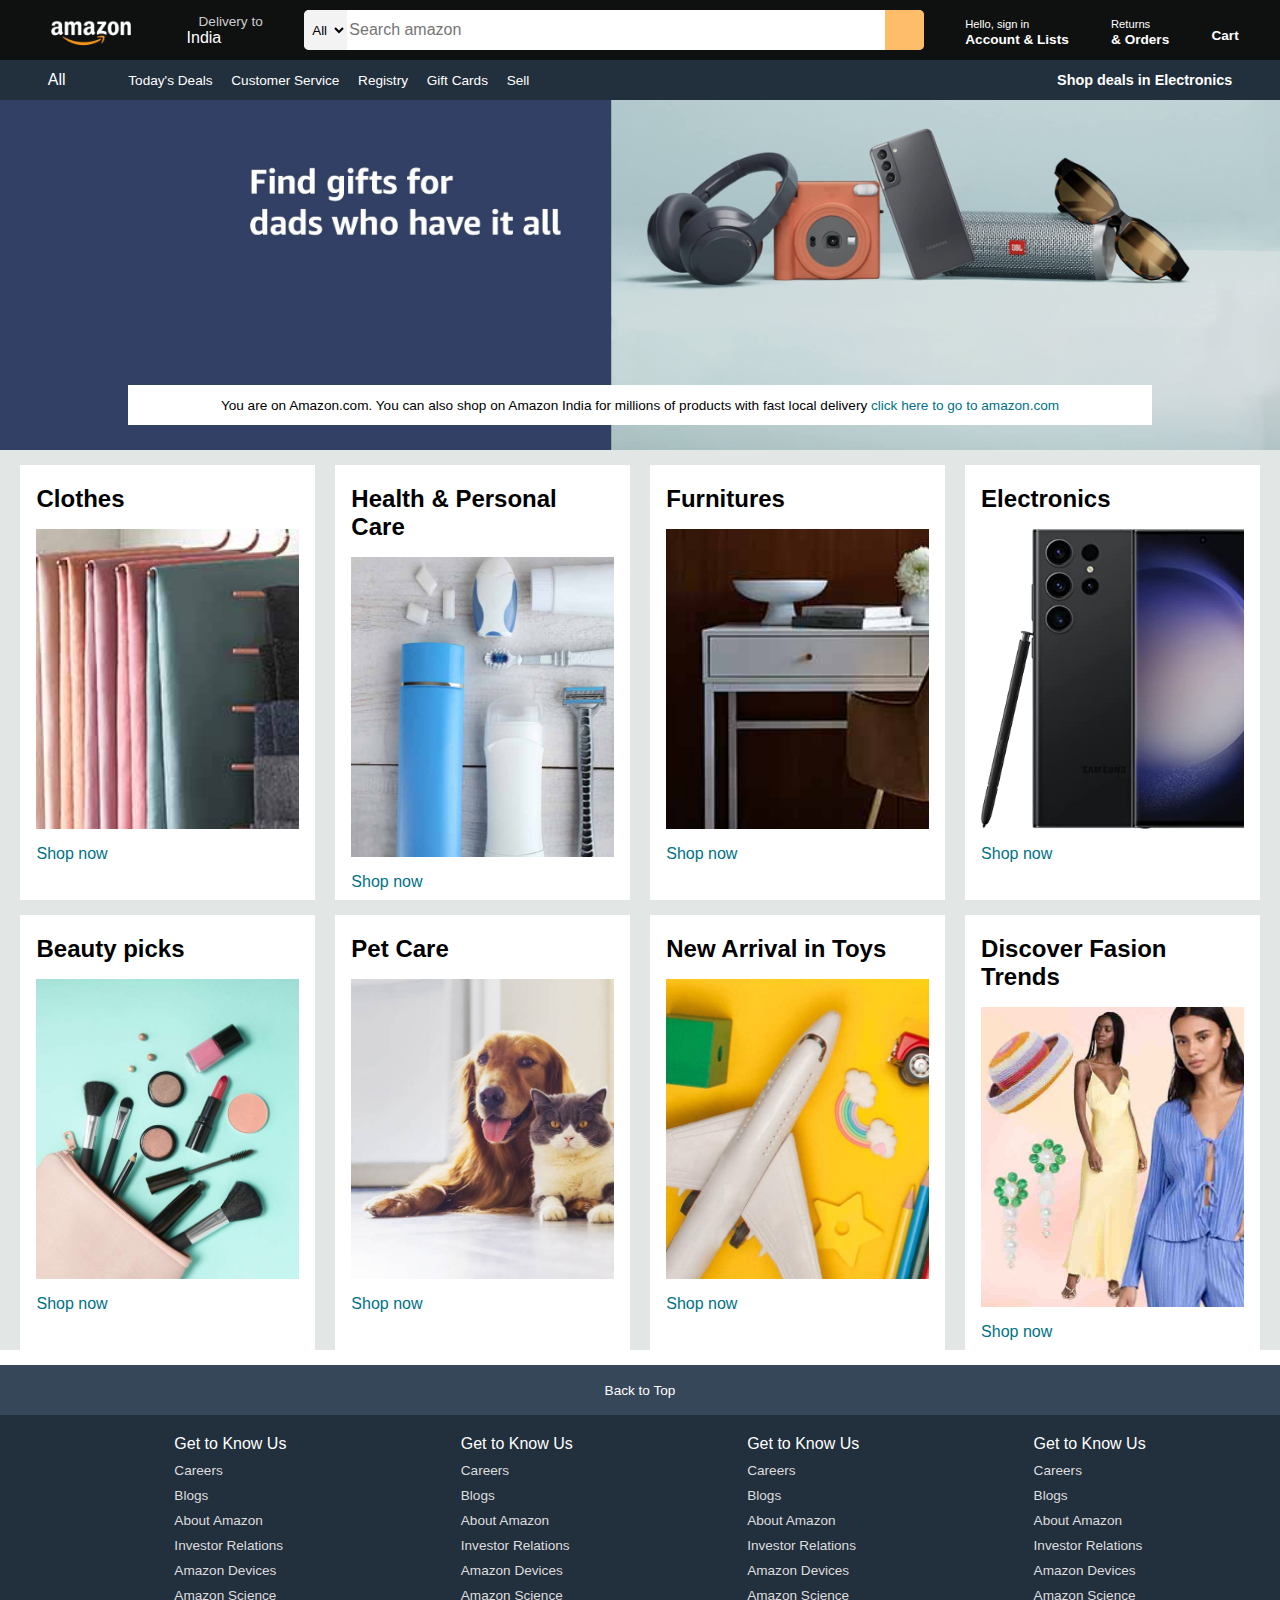
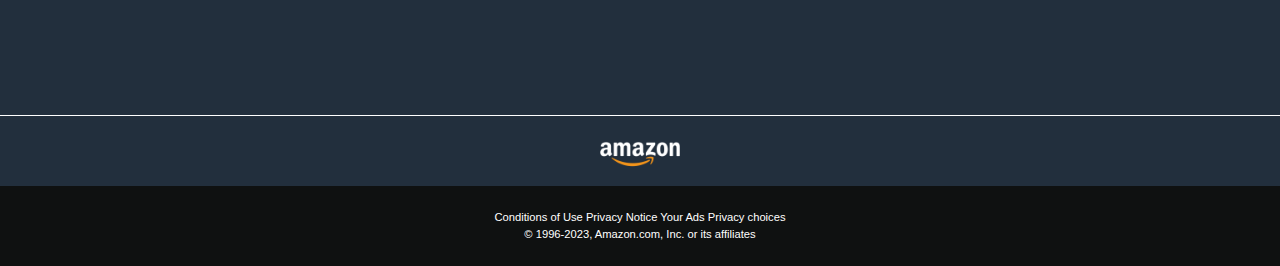
<file: index.html>
<!DOCTYPE html>
<html lang="en">
<head>
    <meta charset="UTF-8">
    <meta name="viewport" content="width=device-width, initial-scale=1.0">
    <link rel="stylesheet" href="https://cdnjs.cloudflare.com/ajax/libs/font-awesome/6.4.2/css/all.min.css" integrity="sha512-z3gLpd7yknf1YoNbCzqRKc4qyor8gaKU1qmn+CShxbuBusANI9QpRohGBreCFkKxLhei6S9CQXFEbbKuqLg0DA==" crossorigin="anonymous" referrerpolicy="no-referrer" />
    <title>amazon</title>
    <link rel="stylesheet" href="styles.css">
</head>
<body>
    <header>
        <div class="navbar">
            <div class="nav-logo border">
                <div class="logo"></div>
            </div>
            <div class="nav-add border">
                <p class="add-first">Delivery to</p>
                <div class="add-icon">
                    <i class="fa-solid fa-location-dot"></i>
                    <p class="add-second">India</p>
                </div>
            </div>
            <div class="nav-search">
                <select name="" id="" class="search-select">
                    <option value="">All</option>
                </select>
                <input type="search" placeholder="Search amazon" class="search-input">
                <div class="search-icon">
                    <i class="fa-solid fa-magnifying-glass"></i>
                </div>
            </div>
            <div class="nav-signin border">
                <p><span>Hello, sign in</span></p>
                <p class="nav-second">Account & Lists</p>
            </div>
            <div class="nav-return border">
                <p><span>Returns</span></p>
                <p class="nav-second">& Orders</p>
            </div>
            <div class="nav-cart border">
                <i class="fa-solid fa-cart-shopping"></i>
                Cart
            </div>
        </div>
        <div class="panel">
            <div class="panel-icon">
                <i class="fa-solid fa-bars"></i>
                All
            </div>
            <div class="panel-opt">
                <p>Today's Deals</p>
                <p>Customer Service</p>
                <p>Registry</p>
                <p>Gift Cards</p>
                <p>Sell</p>
            </div>
            <div class="panel-deals">
                Shop deals in Electronics
            </div>
        </div>

    </header>
    
    <div class="hero-section">
        <div class="hero-msg">
            <p>You are on Amazon.com. You can also shop on Amazon India for millions of products with fast local delivery  <a href="#">click here to go to amazon.com</a></p>
        </div>
    </div>
    <div class="shop-section">
        <div class="box1 box">
            <div class="box-content">
                <h2>Clothes</h2>
                <div class="box-img" style="background-image: url('box1_image.jpg');">
                </div>
                <p>Shop now</p>   
            </div>
        </div>
        <div class="box2 box">
            <div class="box-content">
                <h2>Health & Personal Care</h2>
                <div class="box-img" style="background-image: url('box2_image.jpg');">
                </div>
                <p>Shop now</p>   
            </div>
        </div>
        <div class="box3 box">
            <div class="box-content">
                <h2>Furnitures</h2>
                <div class="box-img" style="background-image: url('box3_image.jpg');">
                </div>
                <p>Shop now</p>   
            </div>
        </div>
        <div class="box4 box">
            <div class="box-content">
                <h2>Electronics</h2>
                <div class="box-img" style="background-image: url('box4_image.jpg');">
                </div>
                <p>Shop now</p>   
            </div>
        </div>
        <div class="box5 box">
            <div class="box-content">
                <h2>Beauty picks</h2>
                <div class="box-img" style="background-image: url('box5_image.jpg');">
                </div>
                <p>Shop now</p>   
            </div>
        </div>
        <div class="box6 box">
            <div class="box-content">
                <h2>Pet Care</h2>
                <div class="box-img" style="background-image: url('box6_image.jpg');">
                </div>
                <p>Shop now</p>   
            </div>
        </div>
        <div class="box7 box">
            <div class="box-content">
                <h2>New Arrival in Toys</h2>
                <div class="box-img" style="background-image: url('box7_image.jpg');">
                </div>
                <p>Shop now</p>   
            </div>
        </div>
        <div class="box8 box">
            <div class="box-content">
                <h2>Discover Fasion Trends</h2>
                <div class="box-img" style="background-image: url('box8_image.jpg');">
                </div>
                <p>Shop now</p>   
            </div>
        </div>
    </div>
    <footer>
        <div class="foot-panel1">
            Back to Top
        </div>
        <div class="foot-panel2">
            <ul>
                <p>Get to Know Us</p>
                <a href="#">Careers</a>
                <a href="#">Blogs</a>
                <a href="#">About Amazon</a>
                <a href="#">Investor Relations</a>
                <a href="#">Amazon Devices</a>
                <a href="#">Amazon Science</a>
            </ul>
            <ul>
                <p>Get to Know Us</p>
                <a href="#">Careers</a>
                <a href="#">Blogs</a>
                <a href="#">About Amazon</a>
                <a href="#">Investor Relations</a>
                <a href="#">Amazon Devices</a>
                <a href="#">Amazon Science</a>
            </ul>
            <ul>
                <p>Get to Know Us</p>
                <a href="#">Careers</a>
                <a href="#">Blogs</a>
                <a href="#">About Amazon</a>
                <a href="#">Investor Relations</a>
                <a href="#">Amazon Devices</a>
                <a href="#">Amazon Science</a>
            </ul>
            <ul>
                <p>Get to Know Us</p>
                <a href="#">Careers</a>
                <a href="#">Blogs</a>
                <a href="#">About Amazon</a>
                <a href="#">Investor Relations</a>
                <a href="#">Amazon Devices</a>
                <a href="#">Amazon Science</a>
            </ul>
        </div>
        <div class="foot-panel3">
            <div class="logo"></div>
        </div>
        <div class="foot-panel4">
            <div class="pages">
                <a href="#">Conditions of Use</a>
                <a href="#">Privacy Notice</a>
                <a href="#">Your Ads Privacy choices</a>
            </div>
            <div class="copyright">
                © 1996-2023, Amazon.com, Inc. or its affiliates
            </div>
        </div>
    </footer>
        
</body>
</html>
</file>
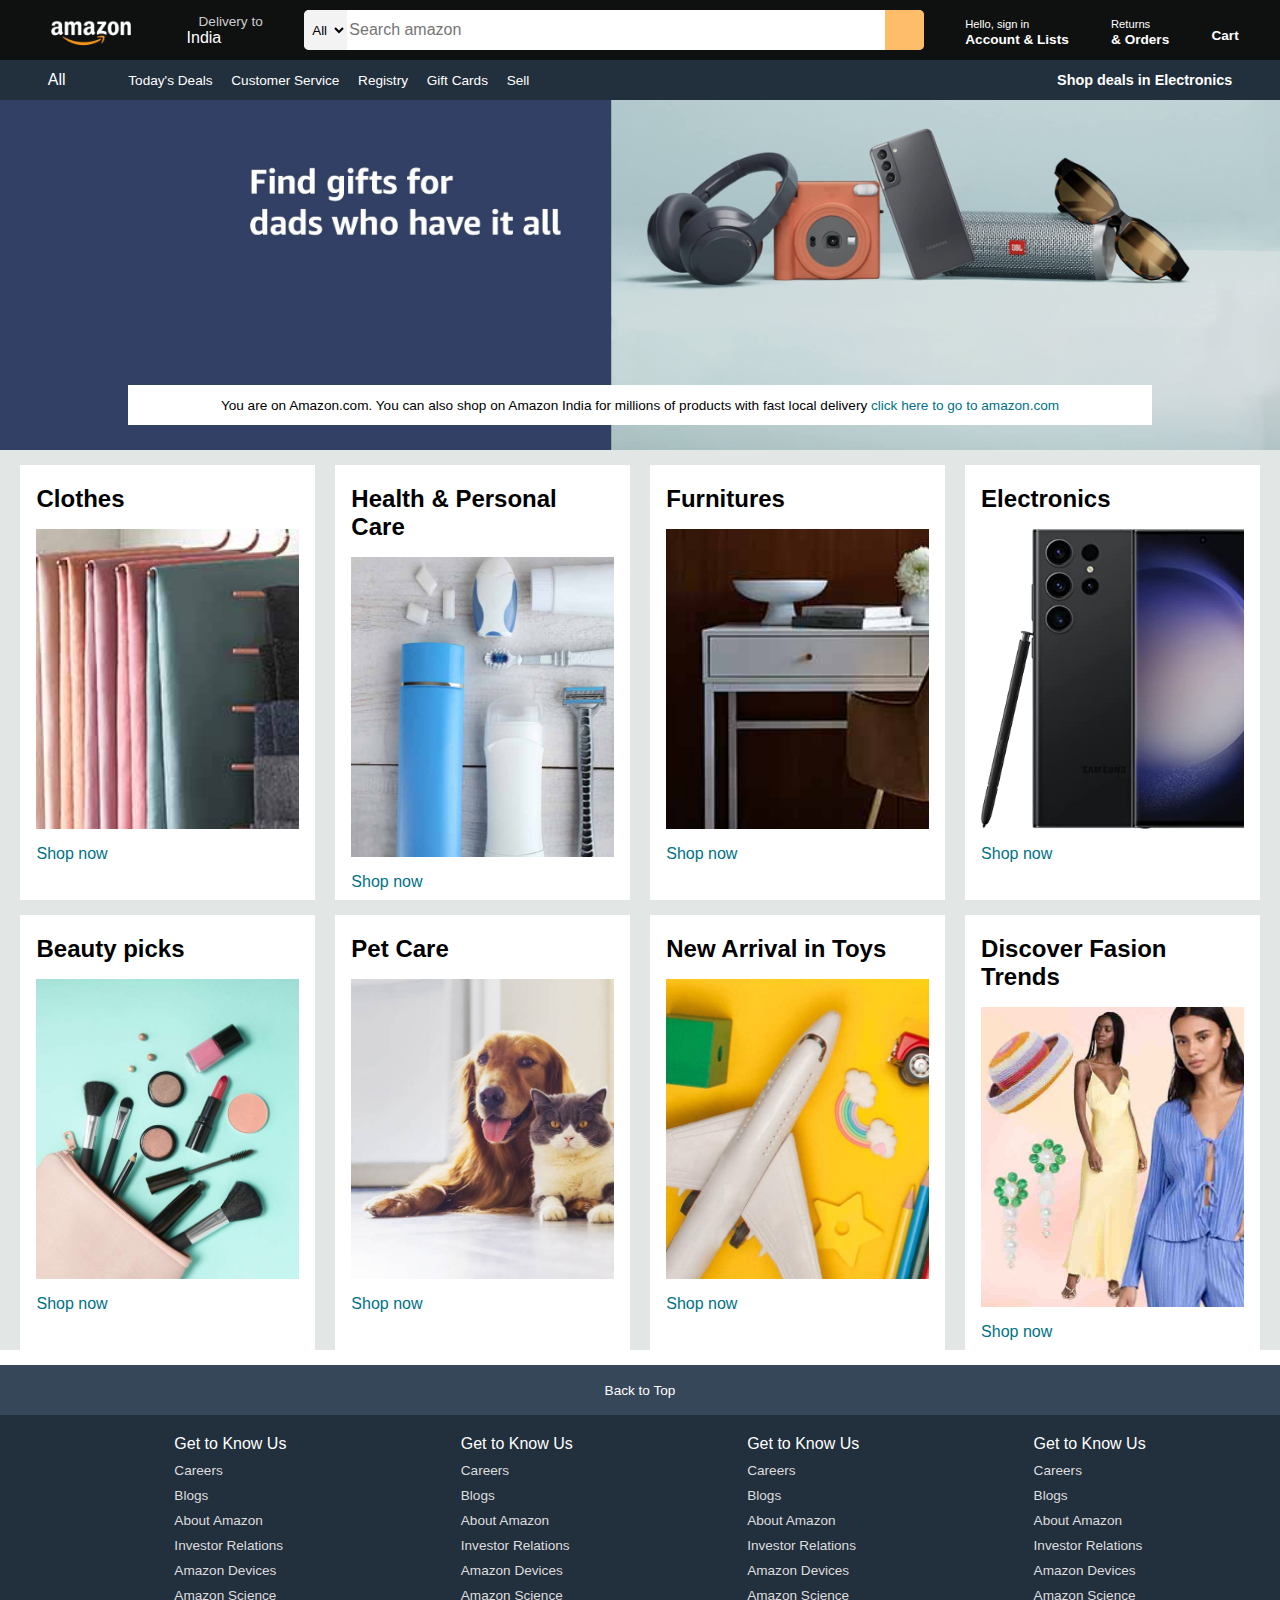
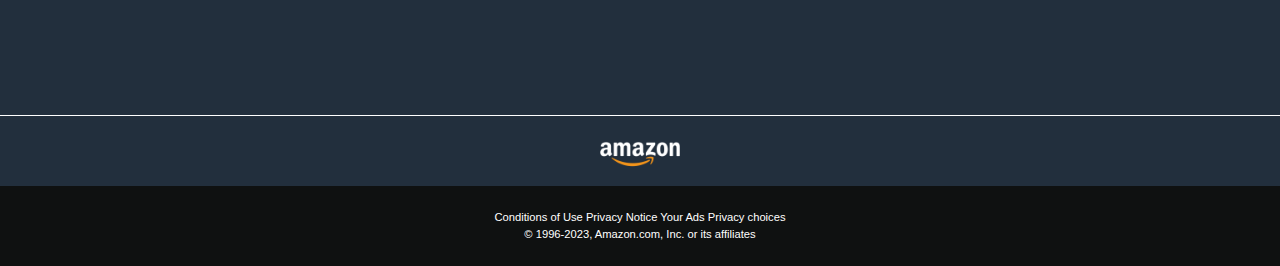
<file: amazon.html>
<!DOCTYPE html>
<html lang="en">
<head>
    <meta charset="UTF-8">
    <meta name="viewport" content="width=device-width, initial-scale=1.0">
    <link rel="stylesheet" href="https://cdnjs.cloudflare.com/ajax/libs/font-awesome/6.4.2/css/all.min.css" integrity="sha512-z3gLpd7yknf1YoNbCzqRKc4qyor8gaKU1qmn+CShxbuBusANI9QpRohGBreCFkKxLhei6S9CQXFEbbKuqLg0DA==" crossorigin="anonymous" referrerpolicy="no-referrer" />
    <title>amazon</title>
    <link rel="stylesheet" href="amazon.css">
</head>
<body>
    <header>
        <div class="navbar">
            <div class="nav-logo border">
                <div class="logo"></div>
            </div>
            <div class="nav-add border">
                <p class="add-first">Delivery to</p>
                <div class="add-icon">
                    <i class="fa-solid fa-location-dot"></i>
                    <p class="add-second">India</p>
                </div>
            </div>
            <div class="nav-search">
                <select name="" id="" class="search-select">
                    <option value="">All</option>
                </select>
                <input type="search" placeholder="Search amazon" class="search-input">
                <div class="search-icon">
                    <i class="fa-solid fa-magnifying-glass"></i>
                </div>
            </div>
            <div class="nav-signin border">
                <p><span>Hello, sign in</span></p>
                <p class="nav-second">Account & Lists</p>
            </div>
            <div class="nav-return border">
                <p><span>Returns</span></p>
                <p class="nav-second">& Orders</p>
            </div>
            <div class="nav-cart border">
                <i class="fa-solid fa-cart-shopping"></i>
                Cart
            </div>
        </div>
        <div class="panel">
            <div class="panel-icon">
                <i class="fa-solid fa-bars"></i>
                All
            </div>
            <div class="panel-opt">
                <p>Today's Deals</p>
                <p>Customer Service</p>
                <p>Registry</p>
                <p>Gift Cards</p>
                <p>Sell</p>
            </div>
            <div class="panel-deals">
                Shop deals in Electronics
            </div>
        </div>

    </header>
    
    <div class="hero-section">
        <div class="hero-msg">
            <p>You are on Amazon.com. You can also shop on Amazon India for millions of products with fast local delivery  <a href="#">click here to go to amazon.com</a></p>
        </div>
    </div>
    <div class="shop-section">
        <div class="box1 box">
            <div class="box-content">
                <h2>Clothes</h2>
                <div class="box-img" style="background-image: url('box1_image.jpg');">
                </div>
                <p>Shop now</p>   
            </div>
        </div>
        <div class="box2 box">
            <div class="box-content">
                <h2>Health & Personal Care</h2>
                <div class="box-img" style="background-image: url('box2_image.jpg');">
                </div>
                <p>Shop now</p>   
            </div>
        </div>
        <div class="box3 box">
            <div class="box-content">
                <h2>Furnitures</h2>
                <div class="box-img" style="background-image: url('box3_image.jpg');">
                </div>
                <p>Shop now</p>   
            </div>
        </div>
        <div class="box4 box">
            <div class="box-content">
                <h2>Electronics</h2>
                <div class="box-img" style="background-image: url('box4_image.jpg');">
                </div>
                <p>Shop now</p>   
            </div>
        </div>
        <div class="box5 box">
            <div class="box-content">
                <h2>Beauty picks</h2>
                <div class="box-img" style="background-image: url('box5_image.jpg');">
                </div>
                <p>Shop now</p>   
            </div>
        </div>
        <div class="box6 box">
            <div class="box-content">
                <h2>Pet Care</h2>
                <div class="box-img" style="background-image: url('box6_image.jpg');">
                </div>
                <p>Shop now</p>   
            </div>
        </div>
        <div class="box7 box">
            <div class="box-content">
                <h2>New Arrival in Toys</h2>
                <div class="box-img" style="background-image: url('box7_image.jpg');">
                </div>
                <p>Shop now</p>   
            </div>
        </div>
        <div class="box8 box">
            <div class="box-content">
                <h2>Discover Fasion Trends</h2>
                <div class="box-img" style="background-image: url('box8_image.jpg');">
                </div>
                <p>Shop now</p>   
            </div>
        </div>
    </div>
    <footer>
        <div class="foot-panel1">
            Back to Top
        </div>
        <div class="foot-panel2">
            <ul>
                <p>Get to Know Us</p>
                <a href="#">Careers</a>
                <a href="#">Blogs</a>
                <a href="#">About Amazon</a>
                <a href="#">Investor Relations</a>
                <a href="#">Amazon Devices</a>
                <a href="#">Amazon Science</a>
            </ul>
            <ul>
                <p>Get to Know Us</p>
                <a href="#">Careers</a>
                <a href="#">Blogs</a>
                <a href="#">About Amazon</a>
                <a href="#">Investor Relations</a>
                <a href="#">Amazon Devices</a>
                <a href="#">Amazon Science</a>
            </ul>
            <ul>
                <p>Get to Know Us</p>
                <a href="#">Careers</a>
                <a href="#">Blogs</a>
                <a href="#">About Amazon</a>
                <a href="#">Investor Relations</a>
                <a href="#">Amazon Devices</a>
                <a href="#">Amazon Science</a>
            </ul>
            <ul>
                <p>Get to Know Us</p>
                <a href="#">Careers</a>
                <a href="#">Blogs</a>
                <a href="#">About Amazon</a>
                <a href="#">Investor Relations</a>
                <a href="#">Amazon Devices</a>
                <a href="#">Amazon Science</a>
            </ul>
        </div>
        <div class="foot-panel3">
            <div class="logo"></div>
        </div>
        <div class="foot-panel4">
            <div class="pages">
                <a href="#">Conditions of Use</a>
                <a href="#">Privacy Notice</a>
                <a href="#">Your Ads Privacy choices</a>
            </div>
            <div class="copyright">
                © 1996-2023, Amazon.com, Inc. or its affiliates
            </div>
        </div>
    </footer>
        
</body>
</html>
</file>
<file: styles.css>
* {
    margin: 0;
    font-family: arial;
}
.navbar {
    height: 60px;
    background-color: #0f1111;
    color: white;
    display: flex;
    align-items: center;
    justify-content: space-evenly;
}
.nav-logo {
    height: 50px;
    width: 100px;
}
.logo {
    background-image: url("amazon_logo.png");
    background-size: cover;
    height: 50px;
    width: 100%;
}
.border {
    border: 1.5px solid transparent;
}
.border:hover {
    border: 1.5px solid white;
}

/** box2 **/
.add-first {
    color: #cccccc;
    font-size: 0.85rem;
    margin-left: 15px;
}
.add-second {
    font-size: 1rem;
    margin-left: 3px ;
}
.add-icon{
    display: flex;
    align-items: center;
}

/** box3 **/
.nav-search {
    display: flex;
    justify-content: space-evenly;
    background-color: pink;
    width: 620px;
    height: 40px;
    border-radius: 5px;
}
.search-select {
    background-color: #f3f3f3;
    width: 50px;
    text-align: center;
    border-top-left-radius: 5px;
    border-bottom-left-radius: 5px;
    border: none;
}
.search-input{
    width: 100%;
    font-size: 1rem;
    border: none;
}
.search-icon {
    width: 45px;
    display: flex;
    justify-content: center;
    align-items: center;
    font-size: 1.2rem;
    background-color: #febd68;
    border-top-right-radius: 5px;
    border-bottom-right-radius: 5px;
    color: black;
}

.nav-search:hover {
    border: 2px solid orange;
}
/** box 4 **/
span {
    font-size: 0.7rem;
}
.nav-second {
    font-size: 0.85rem;
    font-weight: 700;
}
/** box6 **/
.nav-cart i {
    font-size: 30px;
}
 .nav-cart{
    font-size: 0.85rem;
    font-weight: 700;
 }
 /** panekl1 **/
 .panel{
    height: 40px;
    background-color: #222f3d;
    display: flex;
    color: white;
    align-items: center;
    justify-content: space-evenly;
 }

.panel-opt p{
    display: inline;
    margin-left: 15px;
}
.panel-opt {
    width: 70%;
    font-size: 0.85rem;
}
.panel-deals{
    font-size: 0.9rem;
    font-weight: 700;
}
/** hero section **/
.hero-section {
    background-image: url("hero_image.jpg");
    background-size: cover;
    height: 350px;
    display: flex;
    justify-content: center;
    align-items: flex-end;

}
.hero-msg{
    background-color: white;
    color: black;
    height: 40px;
    display: flex;
    align-items: center;
    justify-content: center;
    font-size: 0.85rem;
    bottom: 25px;
    font-size: 0.85rem;
    width: 80%;
    margin-bottom: 25px;

}
.hero-msg a{
    color: #007185;
    text-decoration: none;

}
/** box section **/
.shop-section {
    display: flex;
    flex-wrap: wrap;
    justify-content: space-evenly;
    background-color: #e2e7e6;
}
.box {
    height: 400px;
    width: 23%;
    background-color: white;
    padding: 20px 0px 15px;
    margin-top: 15px;
}

.box-img {
    height: 300px;
    background-size: cover;
    margin-top: 1rem;
    margin-bottom: 1rem;
}
.box-content {
    margin-left: 1rem;
    margin-right: 1rem;
}
.box-content p{
    color: #007185;
}
/* footer */

footer{
    margin-top: 15px;
}
.foot-panel1 {
    background-color: #37475a;
    color: white;
    height: 50px;
    display: flex;
    align-items: center;
    justify-content: center;
    font-size: 0.85rem;

}
.foot-panel2 {
    background-color: #222f3d;
    color: white;
    height: 300px;
    display: flex;
    justify-content: space-evenly;
}
ul{
    margin-top: 20px;
}
ul a{
    text-decoration: none;
    display: block;
    font-size: 0.85rem;
    margin-top: 10px;
    color: #dddddd;
}
.foot-panel3 {
    background-color: #222f3d;
    color: white;
    border-top: 0.5px solid white;
    height: 70px;
    display: flex;
    justify-content: center;
    align-items: center;
}
.logo{
    background-image: url("amazon_logo.png");
    background-size: cover;
    height: 50px;
    width: 100px;
}
.foot-panel4{
    background-color:#0f1111 ;
    color: white;
    align-items: center;
    height: 80px;
    font-size: 0.7rem;
    text-align: center;

}
.pages {
    padding-top: 25px;
}
.pages a{
    text-decoration: none;
    color: white;
}
.copyright {
    padding-top: 5px;
}
</file>
<file: amazon.css>
* {
    margin: 0;
    font-family: arial;
}
.navbar {
    height: 60px;
    background-color: #0f1111;
    color: white;
    display: flex;
    align-items: center;
    justify-content: space-evenly;
}
.nav-logo {
    height: 50px;
    width: 100px;
}
.logo {
    background-image: url("amazon_logo.png");
    background-size: cover;
    height: 50px;
    width: 100%;
}
.border {
    border: 1.5px solid transparent;
}
.border:hover {
    border: 1.5px solid white;
}

/** box2 **/
.add-first {
    color: #cccccc;
    font-size: 0.85rem;
    margin-left: 15px;
}
.add-second {
    font-size: 1rem;
    margin-left: 3px ;
}
.add-icon{
    display: flex;
    align-items: center;
}

/** box3 **/
.nav-search {
    display: flex;
    justify-content: space-evenly;
    background-color: pink;
    width: 620px;
    height: 40px;
    border-radius: 5px;
}
.search-select {
    background-color: #f3f3f3;
    width: 50px;
    text-align: center;
    border-top-left-radius: 5px;
    border-bottom-left-radius: 5px;
    border: none;
}
.search-input{
    width: 100%;
    font-size: 1rem;
    border: none;
}
.search-icon {
    width: 45px;
    display: flex;
    justify-content: center;
    align-items: center;
    font-size: 1.2rem;
    background-color: #febd68;
    border-top-right-radius: 5px;
    border-bottom-right-radius: 5px;
    color: black;
}

.nav-search:hover {
    border: 2px solid orange;
}
/** box 4 **/
span {
    font-size: 0.7rem;
}
.nav-second {
    font-size: 0.85rem;
    font-weight: 700;
}
/** box6 **/
.nav-cart i {
    font-size: 30px;
}
 .nav-cart{
    font-size: 0.85rem;
    font-weight: 700;
 }
 /** panekl1 **/
 .panel{
    height: 40px;
    background-color: #222f3d;
    display: flex;
    color: white;
    align-items: center;
    justify-content: space-evenly;
 }

.panel-opt p{
    display: inline;
    margin-left: 15px;
}
.panel-opt {
    width: 70%;
    font-size: 0.85rem;
}
.panel-deals{
    font-size: 0.9rem;
    font-weight: 700;
}
/** hero section **/
.hero-section {
    background-image: url("hero_image.jpg");
    background-size: cover;
    height: 350px;
    display: flex;
    justify-content: center;
    align-items: flex-end;

}
.hero-msg{
    background-color: white;
    color: black;
    height: 40px;
    display: flex;
    align-items: center;
    justify-content: center;
    font-size: 0.85rem;
    bottom: 25px;
    font-size: 0.85rem;
    width: 80%;
    margin-bottom: 25px;

}
.hero-msg a{
    color: #007185;
    text-decoration: none;

}
/** box section **/
.shop-section {
    display: flex;
    flex-wrap: wrap;
    justify-content: space-evenly;
    background-color: #e2e7e6;
}
.box {
    height: 400px;
    width: 23%;
    background-color: white;
    padding: 20px 0px 15px;
    margin-top: 15px;
}

.box-img {
    height: 300px;
    background-size: cover;
    margin-top: 1rem;
    margin-bottom: 1rem;
}
.box-content {
    margin-left: 1rem;
    margin-right: 1rem;
}
.box-content p{
    color: #007185;
}
/* footer */

footer{
    margin-top: 15px;
}
.foot-panel1 {
    background-color: #37475a;
    color: white;
    height: 50px;
    display: flex;
    align-items: center;
    justify-content: center;
    font-size: 0.85rem;

}
.foot-panel2 {
    background-color: #222f3d;
    color: white;
    height: 300px;
    display: flex;
    justify-content: space-evenly;
}
ul{
    margin-top: 20px;
}
ul a{
    text-decoration: none;
    display: block;
    font-size: 0.85rem;
    margin-top: 10px;
    color: #dddddd;
}
.foot-panel3 {
    background-color: #222f3d;
    color: white;
    border-top: 0.5px solid white;
    height: 70px;
    display: flex;
    justify-content: center;
    align-items: center;
}
.logo{
    background-image: url("amazon_logo.png");
    background-size: cover;
    height: 50px;
    width: 100px;
}
.foot-panel4{
    background-color:#0f1111 ;
    color: white;
    align-items: center;
    height: 80px;
    font-size: 0.7rem;
    text-align: center;

}
.pages {
    padding-top: 25px;
}
.pages a{
    text-decoration: none;
    color: white;
}
.copyright {
    padding-top: 5px;
}
</file>
